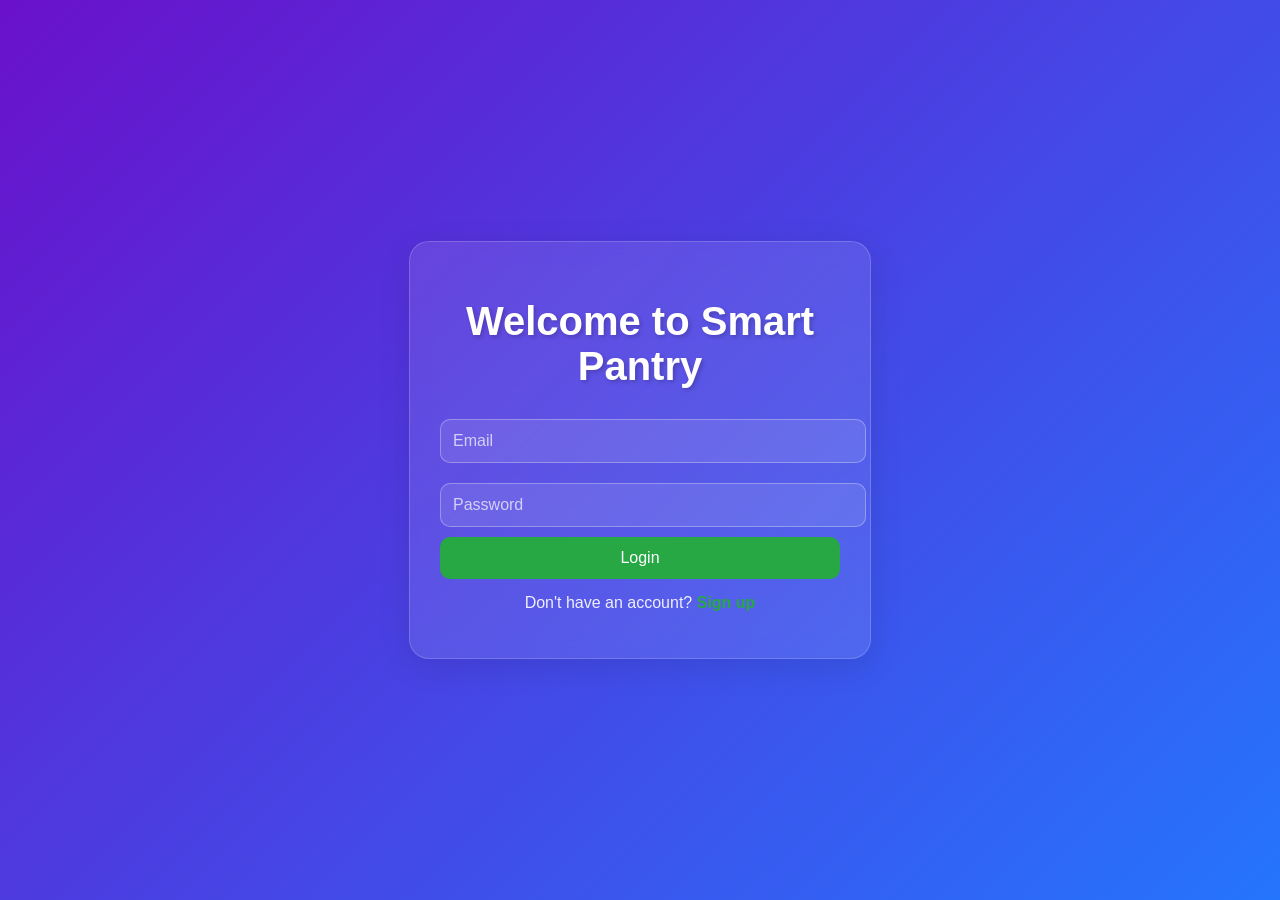
<file: index.html>
<!DOCTYPE html>
<html lang="en">
<head>
  <meta charset="UTF-8">
  <meta name="viewport" content="width=device-width, initial-scale=1.0">
  <title>Login - Smart Pantry</title>
  <link rel="stylesheet" href="styles.css">
</head>
<body>
  <div class="login-container">
    <h1>Welcome to Smart Pantry</h1>
    <form id="loginForm">
      <input type="email" id="email" placeholder="Email" required>
      <input type="password" id="password" placeholder="Password" required>
      <button type="submit">Login</button>
    </form>
    <p>Don't have an account? <a href="signup.html">Sign up</a></p>
  </div>
  <script src="java/login.js"></script>
</body>
</html>
</file>
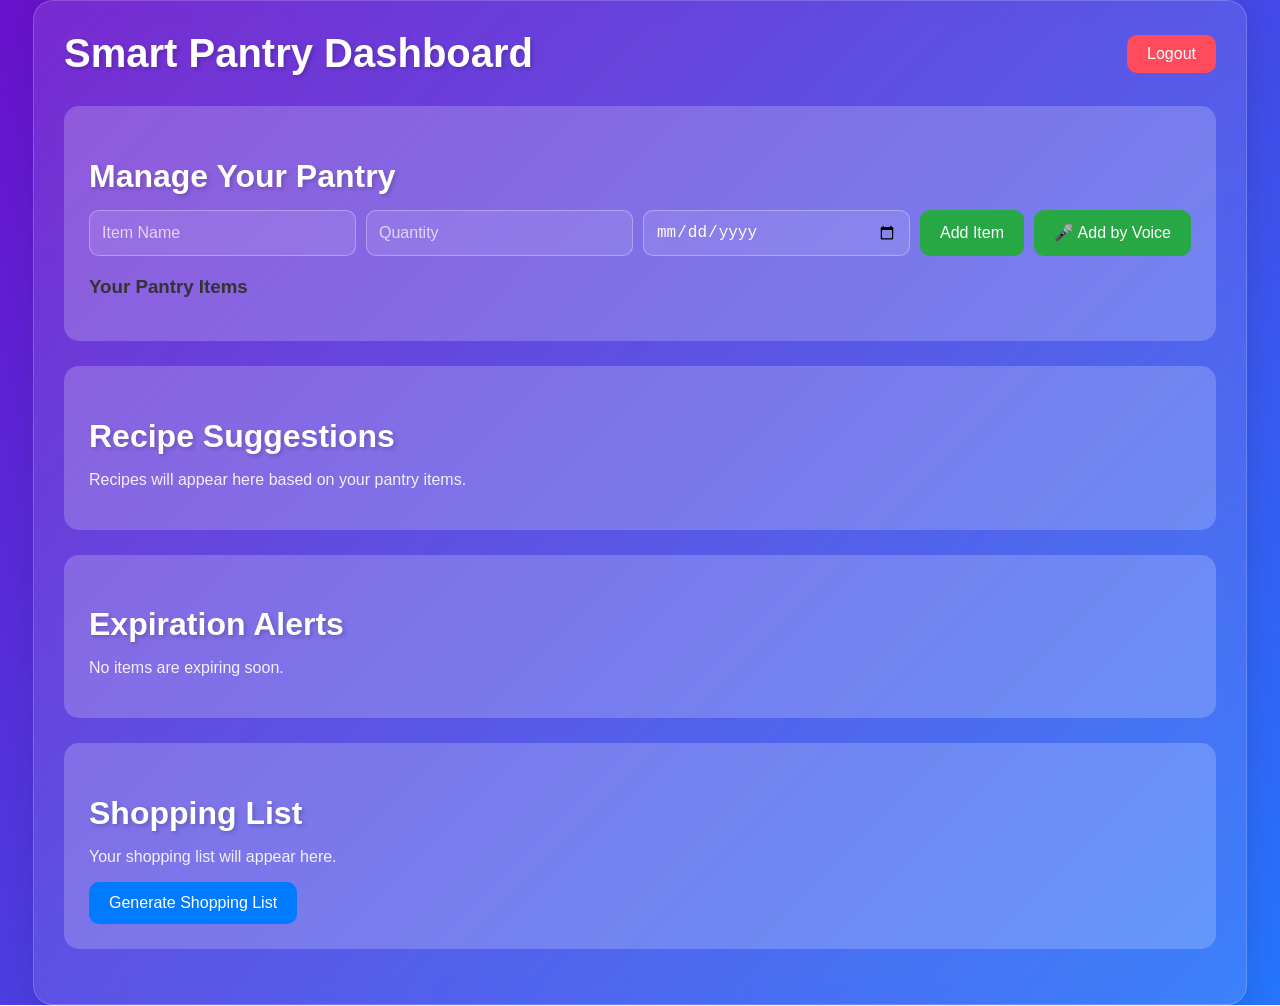
<file: dashboard.html>
<!DOCTYPE html>
<html lang="en">
<head>
  <meta charset="UTF-8">
  <meta name="viewport" content="width=device-width, initial-scale=1.0">
  <title>Dashboard - Smart Pantry</title>
  <link rel="stylesheet" href="styles.css">
</head>
<body>
  <div class="dashboard-container">
    <header>
      <h1>Smart Pantry Dashboard</h1>
      <button id="logoutButton">Logout</button>
    </header>

    <!-- Inventory Management Section -->
    <section class="inventory">
      <h2>Manage Your Pantry</h2>
      <form id="inventoryForm">
        <input type="text" id="itemName" placeholder="Item Name" required>
        <input type="number" id="itemQuantity" placeholder="Quantity" required>
        <input type="date" id="expirationDate" required>
        <button type="submit">Add Item</button>
        <button type="button" id="voiceCommandButton">🎤 Add by Voice</button>
      </form>
      <div class="inventory-list">
        <h3>Your Pantry Items</h3>
        <ul id="inventoryItems"></ul>
      </div>
    </section>

    <!-- Recipe Suggestions Section -->
    <section class="recipes">
      <h2>Recipe Suggestions</h2>
      <div id="recipeSuggestions">
        <p>Recipes will appear here based on your pantry items.</p>
      </div>
    </section>

    <!-- Expiration Alerts Section -->
    <section class="alerts">
      <h2>Expiration Alerts</h2>
      <div id="expirationAlerts">
        <p>Alerts for items nearing expiration will appear here.</p>
      </div>
    </section>

    <!-- Shopping List Section -->
    <section class="shopping-list">
      <h2>Shopping List</h2>
      <div id="shoppingList">
        <p>Your shopping list will appear here.</p>
      </div>
      <button id="generateShoppingList">Generate Shopping List</button>
    </section>
  </div>
  <script src="java/dashboard.js"></script>
</body>
</html>
</file>
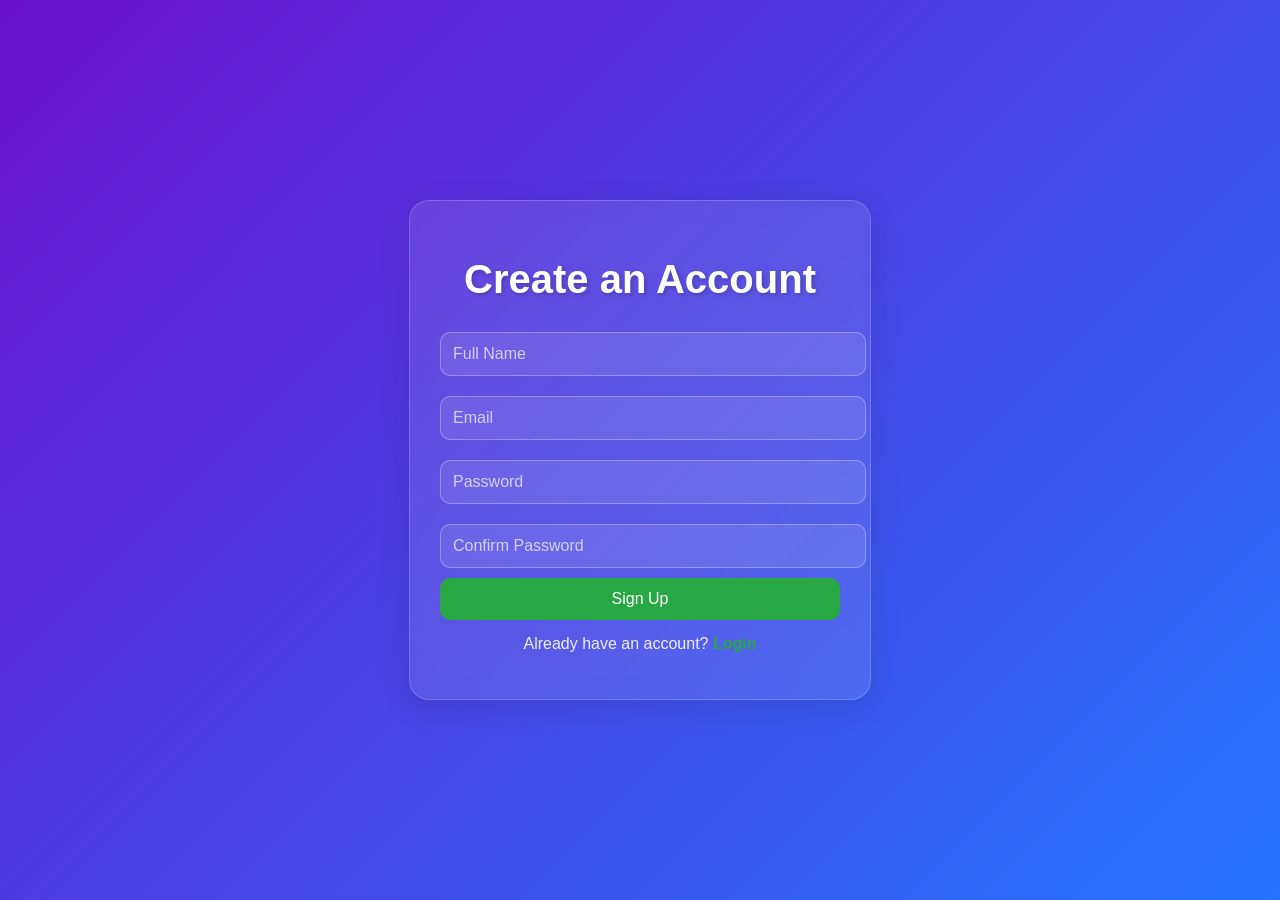
<file: signup.html>
<!DOCTYPE html>
<html lang="en">
<head>
  <meta charset="UTF-8">
  <meta name="viewport" content="width=device-width, initial-scale=1.0">
  <title>Sign Up - Smart Pantry</title>
  <link rel="stylesheet" href="styles.css">
</head>
<body>
  <div class="signup-container">
    <h1>Create an Account</h1>
    <form id="signupForm">
      <input type="text" id="name" placeholder="Full Name" required>
      <input type="email" id="email" placeholder="Email" required>
      <input type="password" id="password" placeholder="Password" required>
      <input type="password" id="confirmPassword" placeholder="Confirm Password" required>
      <button type="submit">Sign Up</button>
    </form>
    <p>Already have an account? <a href="index.html">Login</a></p>
  </div>
  <script src="java/signup.js"></script>
</body>
</html>
</file>
<file: styles.css>
/* General Styles */
body {
  font-family: 'Arial', sans-serif;
  background: linear-gradient(135deg, #6a11cb, #2575fc);
  margin: 0;
  padding: 0;
  color: #333;
  min-height: 100vh;
  display: flex;
  justify-content: center;
  align-items: center;
}

/* Animations */
@keyframes fadeIn {
  from { opacity: 0; }
  to { opacity: 1; }
}

@keyframes slideIn {
  from { transform: translateY(20px); opacity: 0; }
  to { transform: translateY(0); opacity: 1; }
}

@keyframes pulse {
  0% { transform: scale(1); }
  50% { transform: scale(1.05); }
  100% { transform: scale(1); }
}

/* Login and Signup Page Styles */
.login-container, .signup-container {
  max-width: 400px;
  width: 90%;
  background: rgba(255, 255, 255, 0.1);
  backdrop-filter: blur(10px);
  border-radius: 20px;
  padding: 30px;
  box-shadow: 0 8px 32px rgba(0, 0, 0, 0.1);
  border: 1px solid rgba(255, 255, 255, 0.18);
  text-align: center;
  animation: fadeIn 1s ease-in-out;
}

.login-container h1, .signup-container h1 {
  font-size: 2.5rem;
  color: #fff;
  margin-bottom: 20px;
  text-shadow: 2px 2px 4px rgba(0, 0, 0, 0.2);
}

.login-container input, .signup-container input {
  width: 100%;
  padding: 12px;
  margin: 10px 0;
  border: 1px solid rgba(255, 255, 255, 0.3);
  border-radius: 10px;
  font-size: 1rem;
  background: rgba(255, 255, 255, 0.1);
  color: #fff;
  animation: slideIn 0.5s ease-in-out;
}

.login-container input::placeholder, .signup-container input::placeholder {
  color: rgba(255, 255, 255, 0.7);
}

.login-container button, .signup-container button {
  width: 100%;
  padding: 12px;
  background: #28a745;
  color: #fff;
  border: none;
  border-radius: 10px;
  font-size: 1rem;
  cursor: pointer;
  transition: background 0.3s ease, transform 0.3s ease;
  animation: slideIn 0.5s ease-in-out;
}

.login-container button:hover, .signup-container button:hover {
  background: #218838;
  transform: translateY(-2px);
}

.login-container p, .signup-container p {
  margin-top: 15px;
  color: rgba(255, 255, 255, 0.9);
}

.login-container a, .signup-container a {
  color: #28a745;
  text-decoration: none;
  font-weight: bold;
}

.login-container a:hover, .signup-container a:hover {
  text-decoration: underline;
}

/* Dashboard Container */
.dashboard-container {
  max-width: 1200px;
  width: 90%;
  background: rgba(255, 255, 255, 0.1);
  backdrop-filter: blur(10px);
  border-radius: 20px;
  padding: 30px;
  box-shadow: 0 8px 32px rgba(0, 0, 0, 0.1);
  border: 1px solid rgba(255, 255, 255, 0.18);
  animation: fadeIn 1s ease-in-out;
}

/* Header */
header {
  display: flex;
  justify-content: space-between;
  align-items: center;
  margin-bottom: 30px;
  animation: slideIn 0.5s ease-in-out;
}

header h1 {
  font-size: 2.5rem;
  color: #fff;
  margin: 0;
  text-shadow: 2px 2px 4px rgba(0, 0, 0, 0.2);
}

#logoutButton {
  padding: 10px 20px;
  background: #ff4b5c;
  color: #fff;
  border: none;
  border-radius: 10px;
  font-size: 1rem;
  cursor: pointer;
  transition: background 0.3s ease, transform 0.3s ease;
}

#logoutButton:hover {
  background: #ff1c34;
  transform: translateY(-2px);
}

/* Inventory Management Section */
.inventory {
  background: rgba(255, 255, 255, 0.2);
  padding: 25px;
  border-radius: 15px;
  margin-bottom: 25px;
  animation: slideIn 0.5s ease-in-out;
}

.inventory h2 {
  font-size: 2rem;
  color: #fff;
  margin-bottom: 15px;
  text-shadow: 2px 2px 4px rgba(0, 0, 0, 0.2);
}

#inventoryForm {
  display: flex;
  flex-wrap: wrap;
  gap: 10px;
  margin-bottom: 20px;
}

#inventoryForm input {
  padding: 12px;
  border: 1px solid rgba(255, 255, 255, 0.3);
  border-radius: 10px;
  font-size: 1rem;
  flex: 1;
  background: rgba(255, 255, 255, 0.1);
  color: #fff;
}

#inventoryForm input::placeholder {
  color: rgba(255, 255, 255, 0.7);
}

#inventoryForm button {
  padding: 12px 20px;
  background: #28a745;
  color: #fff;
  border: none;
  border-radius: 10px;
  font-size: 1rem;
  cursor: pointer;
  transition: background 0.3s ease, transform 0.3s ease;
}

#inventoryForm button:hover {
  background: #218838;
  transform: translateY(-2px);
}

#voiceCommandButton {
  background: #007bff;
}

#voiceCommandButton:hover {
  background: #0056b3;
  transform: translateY(-2px);
}

.inventory-list ul {
  list-style: none;
  padding: 0;
}

.inventory-list li {
  background: rgba(255, 255, 255, 0.1);
  padding: 15px;
  border: 1px solid rgba(255, 255, 255, 0.3);
  border-radius: 10px;
  margin-bottom: 10px;
  display: flex;
  justify-content: space-between;
  align-items: center;
  animation: fadeIn 0.5s ease-in-out;
  transition: transform 0.3s ease;
}

.inventory-list li:hover {
  transform: translateY(-5px);
}

.inventory-list li span {
  color: #fff;
}

.inventory-list li button {
  padding: 8px 15px;
  background: #ff4b5c;
  color: #fff;
  border: none;
  border-radius: 10px;
  font-size: 0.9rem;
  cursor: pointer;
  transition: background 0.3s ease, transform 0.3s ease;
}

.inventory-list li button:hover {
  background: #ff1c34;
  transform: translateY(-2px);
}

/* Recipe Suggestions Section */
.recipes {
  background: rgba(255, 255, 255, 0.2);
  padding: 25px;
  border-radius: 15px;
  margin-bottom: 25px;
  animation: slideIn 0.5s ease-in-out;
}

.recipes h2 {
  font-size: 2rem;
  color: #fff;
  margin-bottom: 15px;
  text-shadow: 2px 2px 4px rgba(0, 0, 0, 0.2);
}

#recipeSuggestions {
  font-size: 1rem;
  color: rgba(255, 255, 255, 0.9);
}

/* Expiration Alerts Section */
.alerts {
  background: rgba(255, 255, 255, 0.2);
  padding: 25px;
  border-radius: 15px;
  margin-bottom: 25px;
  animation: slideIn 0.5s ease-in-out;
}

.alerts h2 {
  font-size: 2rem;
  color: #fff;
  margin-bottom: 15px;
  text-shadow: 2px 2px 4px rgba(0, 0, 0, 0.2);
}

#expirationAlerts {
  font-size: 1rem;
  color: rgba(255, 255, 255, 0.9);
}

/* Shopping List Section */
.shopping-list {
  background: rgba(255, 255, 255, 0.2);
  padding: 25px;
  border-radius: 15px;
  margin-bottom: 25px;
  animation: slideIn 0.5s ease-in-out;
}

.shopping-list h2 {
  font-size: 2rem;
  color: #fff;
  margin-bottom: 15px;
  text-shadow: 2px 2px 4px rgba(0, 0, 0, 0.2);
}

#shoppingList {
  font-size: 1rem;
  color: rgba(255, 255, 255, 0.9);
}

#generateShoppingList {
  padding: 12px 20px;
  background: #007bff;
  color: #fff;
  border: none;
  border-radius: 10px;
  font-size: 1rem;
  cursor: pointer;
  transition: background 0.3s ease, transform 0.3s ease;
}

#generateShoppingList:hover {
  background: #0056b3;
  transform: translateY(-2px);
}

/* Responsive Design */
@media (max-width: 768px) {
  #inventoryForm {
    flex-direction: column;
  }

  #inventoryForm input {
    width: 100%;
  }

  #inventoryForm button {
    width: 100%;
  }
}
</file>
